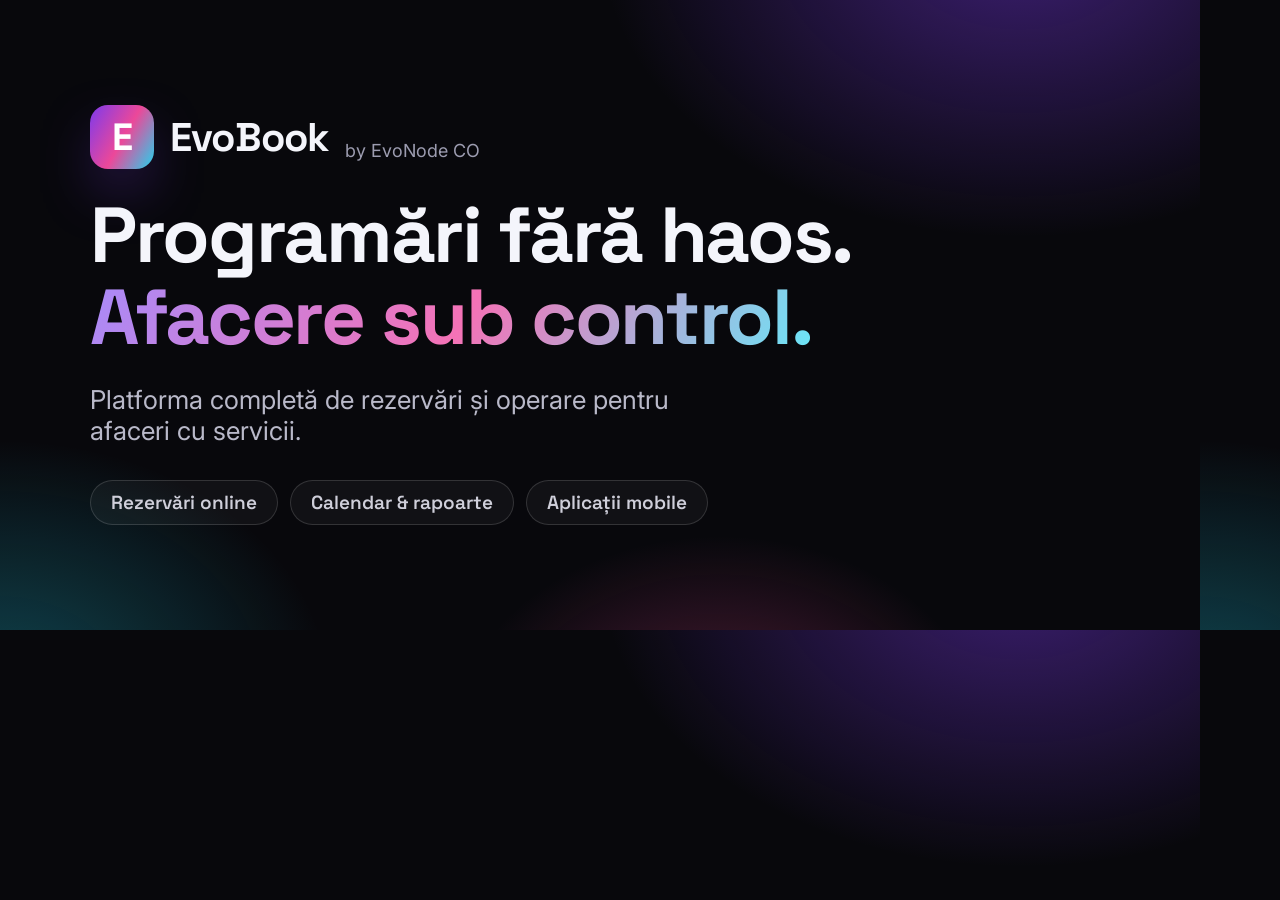
<file: og.html>
<!doctype html>
<html lang="ro">
<head>
<meta charset="utf-8" />
<style>
  @import url("https://fonts.googleapis.com/css2?family=Inter:wght@400;500&family=Space+Grotesk:wght@600;700&display=swap");
  * { margin: 0; box-sizing: border-box; }
  html, body { width: 1200px; height: 630px; }
  body {
    font-family: "Inter", sans-serif; color: #f4f5fb; position: relative; overflow: hidden;
    background:
      radial-gradient(700px 500px at 85% -10%, rgba(124,58,237,.45), transparent 60%),
      radial-gradient(600px 460px at 0% 110%, rgba(34,211,238,.30), transparent 55%),
      radial-gradient(500px 400px at 60% 120%, rgba(236,72,153,.35), transparent 55%),
      #08080c;
    padding: 86px 90px; display: flex; flex-direction: column; justify-content: center; gap: 26px;
  }
  .brand { display: flex; align-items: center; gap: 16px; }
  .mark { width: 64px; height: 64px; border-radius: 18px; display: grid; place-items: center;
    background: linear-gradient(120deg,#7c3aed,#ec4899 52%,#22d3ee); font-family: "Space Grotesk"; font-weight: 700; font-size: 38px; color: #fff;
    box-shadow: 0 24px 60px -16px rgba(124,58,237,.8); }
  .bname { font-family: "Space Grotesk"; font-weight: 700; font-size: 40px; letter-spacing: -.02em; }
  .by { font-size: 18px; color: #9c9cb0; align-self: flex-end; padding-bottom: 8px; }
  h1 { font-family: "Space Grotesk"; font-weight: 700; font-size: 78px; line-height: 1.04; letter-spacing: -.03em; max-width: 16ch; }
  .grad { background: linear-gradient(120deg,#a78bfa,#f472b6 52%,#67e8f9); -webkit-background-clip: text; background-clip: text; color: transparent; }
  p { font-size: 26px; color: #b9b9c9; max-width: 40ch; }
  .pills { display: flex; gap: 12px; margin-top: 8px; }
  .pills span { font-family: "Space Grotesk"; font-weight: 600; font-size: 19px; color: #cfcfda; padding: 9px 20px; border: 1px solid rgba(255,255,255,.14); border-radius: 999px; background: rgba(255,255,255,.04); }
</style>
</head>
<body>
  <div class="brand">
    <span class="mark">E</span>
    <span class="bname">EvoBook</span>
    <span class="by">by EvoNode&nbsp;CO</span>
  </div>
  <h1>Programări fără haos. <span class="grad">Afacere sub control.</span></h1>
  <p>Platforma completă de rezervări și operare pentru afaceri cu servicii.</p>
  <div class="pills"><span>Rezervări online</span><span>Calendar &amp; rapoarte</span><span>Aplicații mobile</span></div>
</body>
</html>
</file>
